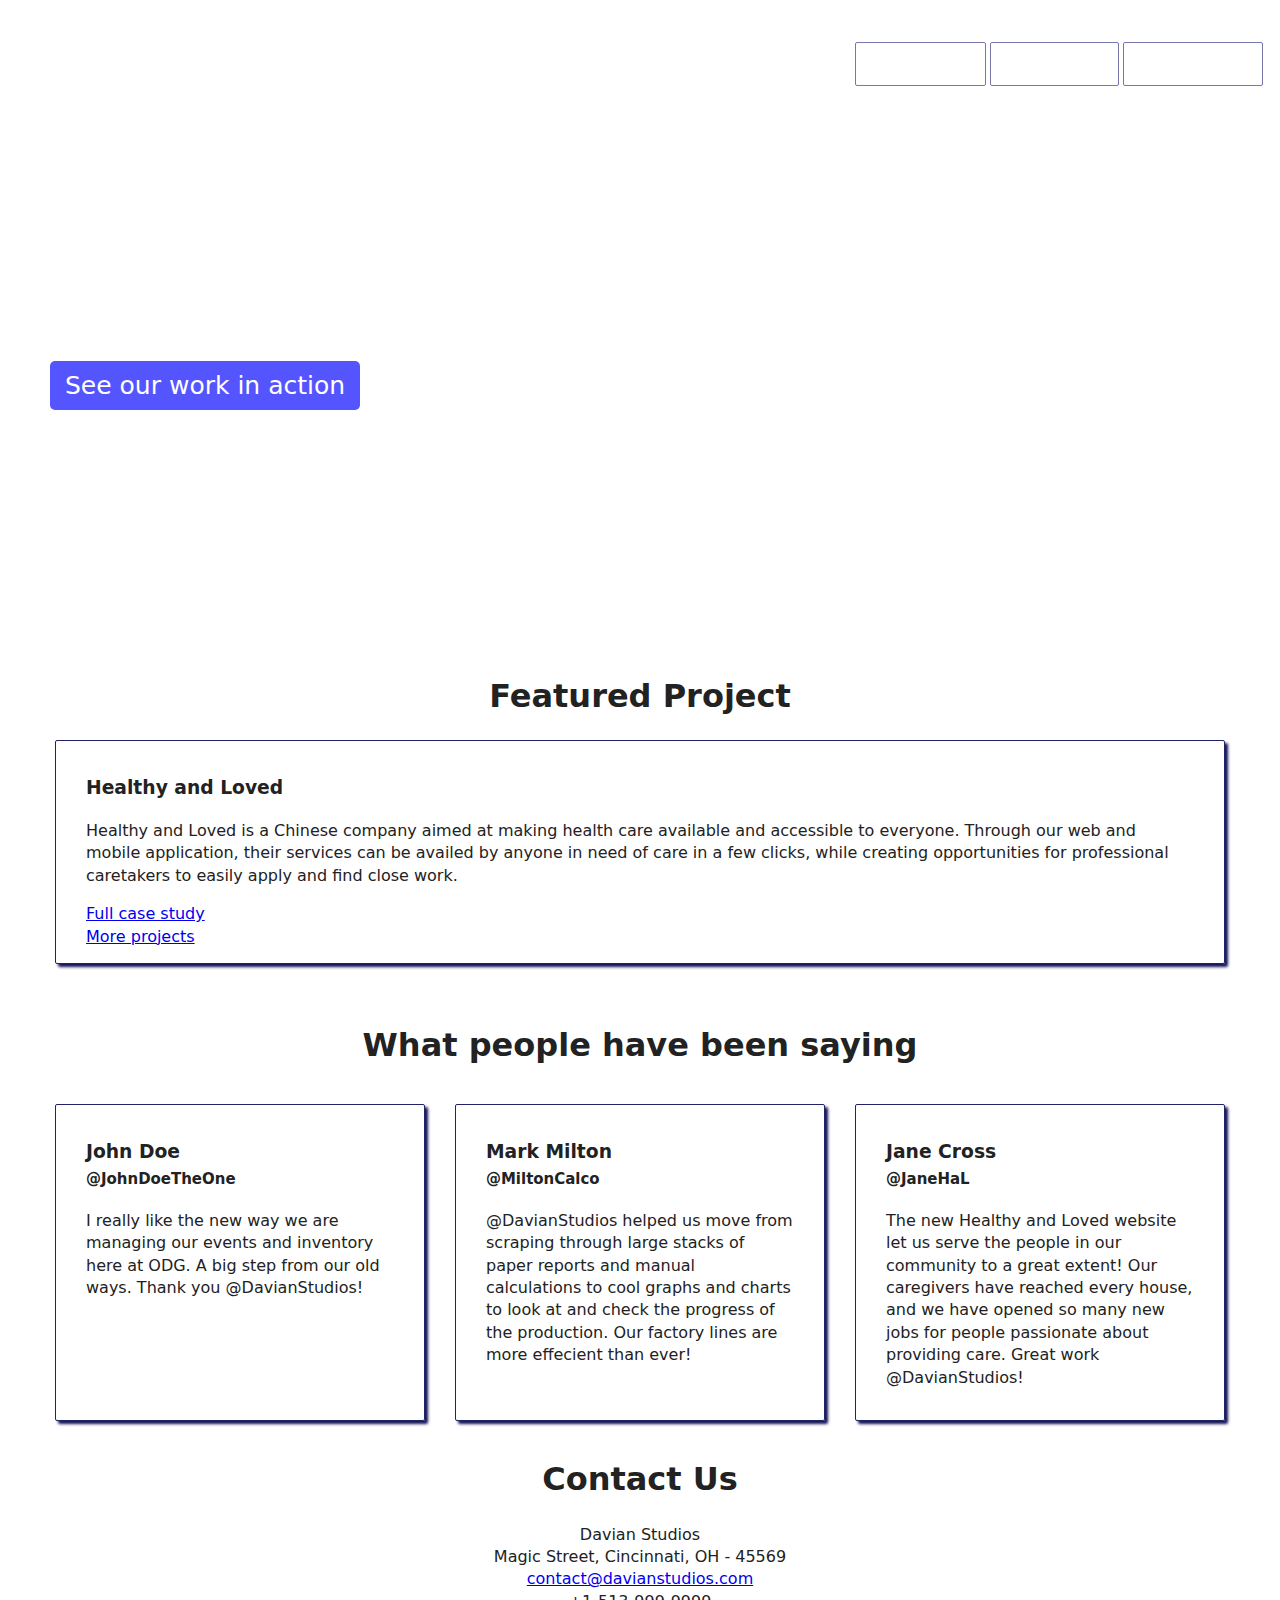
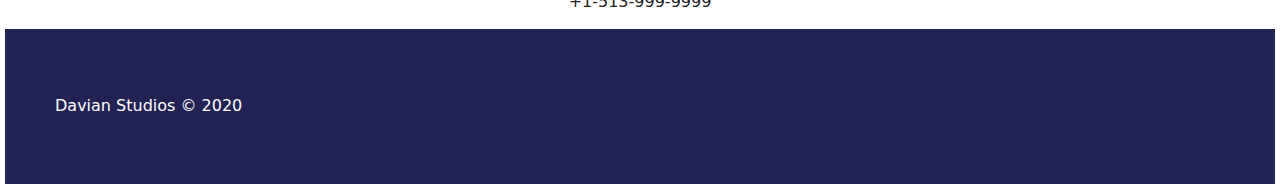
<file: index.html>
<!doctype html>
<html class="no-js" lang="">

<head>
  <meta charset="utf-8">
  <title>Home | Davian Studios</title>
  <meta name="description" content="">
  <meta name="viewport" content="width=device-width, initial-scale=1">

  <link rel="icon" href="img/logo.png">

  <link rel="stylesheet" href="css/normalize.css">
  <link rel="stylesheet" href="css/main.css">

  <meta name="theme-color" content="#fafafa">
</head>

<body>
  <div id="wrapper">

    <header>
      <h1>
        <a href="index.html">Davian Studios</a>
      </h1>
      <nav>
        <ul>
          <li><a href="services.html">Services</a></li>
          <li><a href="portfolio.html">Portfolio</a></li>
          <li><a href="company.html">Company</a></li>
        </ul>
      </nav>
    </header>

    <main>
      <section class="jumbotron">
        <div class="background"></div>
        <div class="foreground">
          <h3>Fully automated IT solutions</h3>
          <p>
            We develop automated applications and systems for any business case <br> <br>
            <a href="portfolio.html" class="button">See our work in action</a>
          </p>
        </div>
      </section>
      <section class="services">
        <h1>Featured Project</h1>
        <div class="card">
          <h3>Healthy and Loved</h3>
          <p>
            Healthy and Loved is a Chinese company aimed at making health care available and accessible to everyone. Through our web and mobile application, their services can be availed by anyone in need of care in a few clicks, while creating opportunities for professional caretakers to easily apply and find close work.
          </p>
          <a href="blog/healthy-and-loved.html">Full case study</a> <br>
          <a href="portfolio.html">More projects</a>
        </div>
      </section> <br>
      <section class="services">
        <h1>What people have been saying</h1>
        <div class="row">
          <div class="card">
            <h3>
              John Doe <br>
              <small>@JohnDoeTheOne</small>
            </h3>
            <p>
              I really like the new way we are managing our events and inventory here at ODG. A big step from our old ways. Thank you @DavianStudios!
            </p>
          </div>
          <div class="card">
            <h3>
              Mark Milton <br>
              <small>@MiltonCalco</small>
            </h3>
            <p>
              @DavianStudios helped us move from scraping through large stacks of paper reports and manual calculations to cool graphs and charts to look at and check the progress of the production. Our factory lines are more effecient than ever!
            </p>
          </div>
          <div class="card">
            <h3>
              Jane Cross <br>
              <small>@JaneHaL</small>
            </h3>
            <p>
              The new Healthy and Loved website let us serve the people in our community to a great extent! Our caregivers have reached every house, and we have opened so many new jobs for people passionate about providing care. Great work @DavianStudios!
            </p>
          </div>
        </div>
      </section>
      <section class="contact">
        <h1>Contact Us</h1>
        <p>
          Davian Studios <br>
          Magic Street, Cincinnati, OH - 45569 <br>
          <a href="mailto:contact@davianstudios.com">contact@davianstudios.com</a> <br>
          +1-513-999-9999
        </p>
      </section>
    </main>

    <footer>
      <p>
        Davian Studios &copy; 2020
      </p>
    </footer>

  </div>
</body>

</html>
</file>
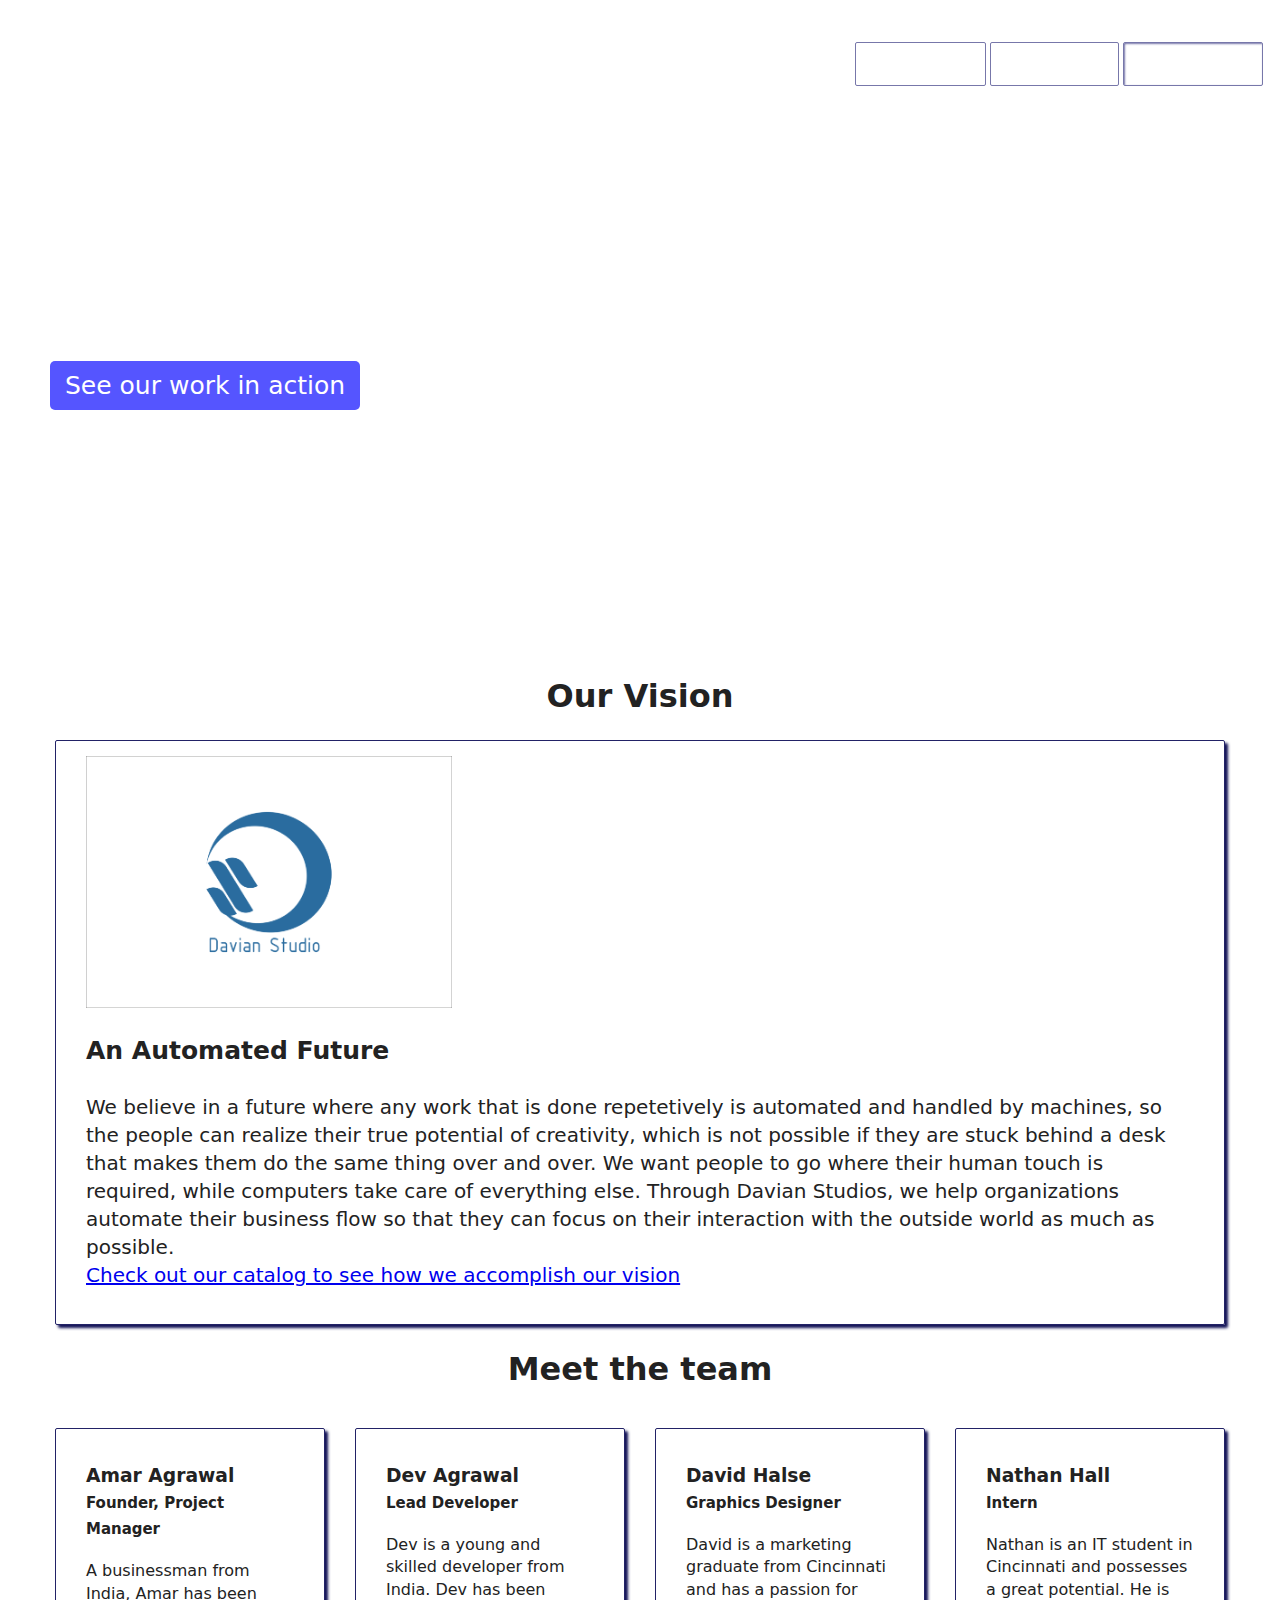
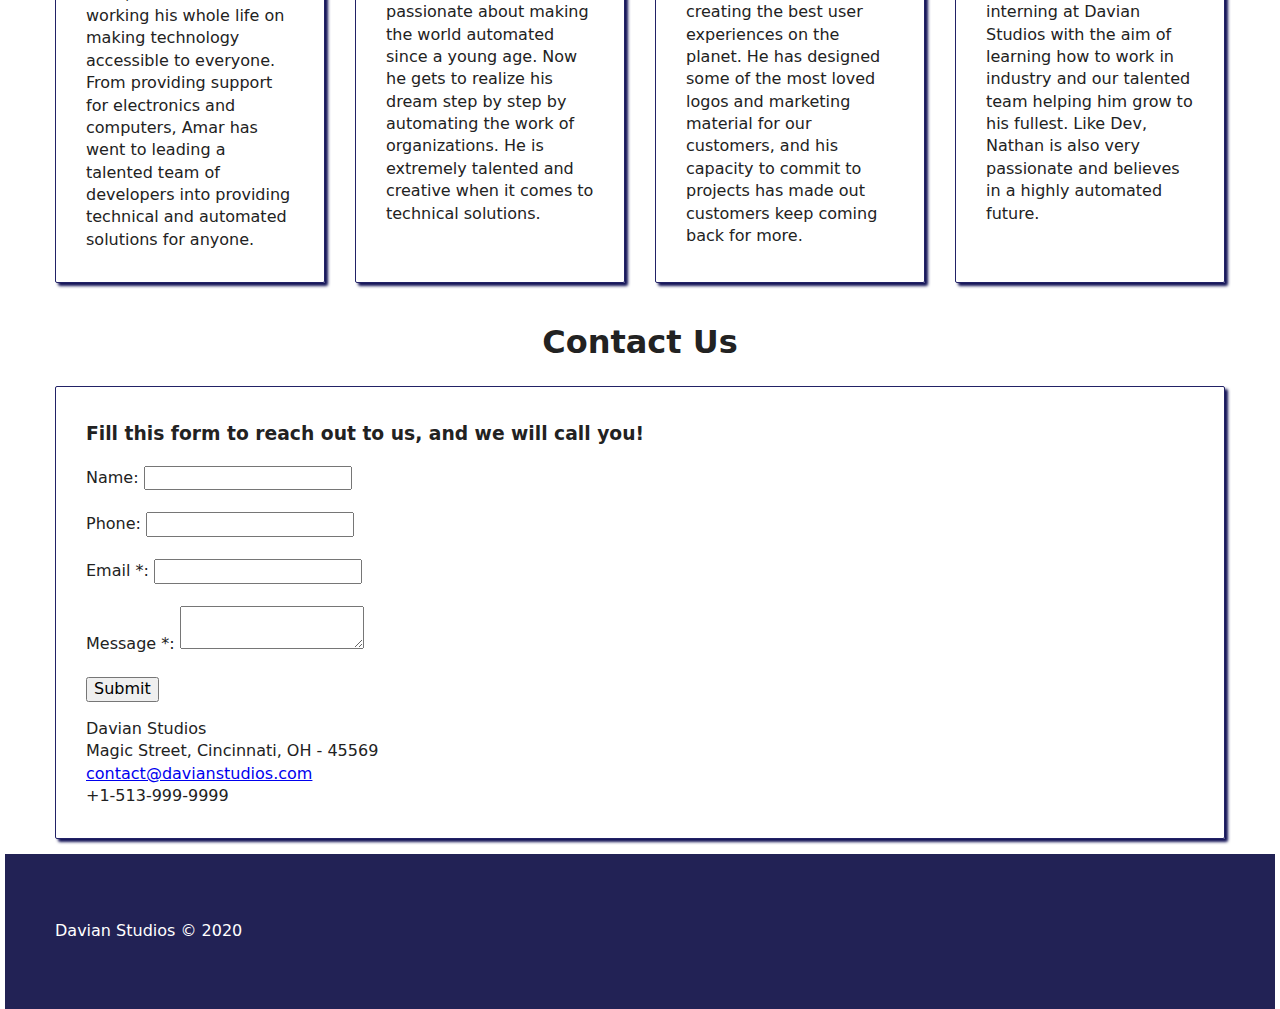
<file: company.html>
<!doctype html>
<html class="no-js" lang="">

<head>
  <meta charset="utf-8">
  <title>Company | Davian Studios</title>
  <meta name="description" content="">
  <meta name="viewport" content="width=device-width, initial-scale=1">

  <link rel="icon" href="img/logo.png">

  <link rel="stylesheet" href="css/normalize.css">
  <link rel="stylesheet" href="css/main.css">

  <meta name="theme-color" content="#fafafa">
</head>

<body>
  <div id="wrapper">

    <header>
      <h1>
        <a href="index.html">Davian Studios</a>
      </h1>
      <nav>
        <ul>
          <li><a href="services.html">Services</a></li>
          <li><a href="portfolio.html">Portfolio</a></li>
          <li class="active"><a href="company.html">Company</a></li>
        </ul>
      </nav>
    </header>

    <main>
      <section class="jumbotron">
        <div class="background"></div>
        <div class="foreground">
          <h3>Company</h3>
          <p>
            We develop automated applications and systems for any business case <br> <br>
            <a href="" class="button">See our work in action</a>
          </p>
        </div>
      </section>
      <section class="services">
        <h1>Our Vision</h1>
        <div class="card vision">
          <img src="img/logo.png" alt="Davian Studios logo" class="logo">
          <h3>An Automated Future</h3>
          <p>
            We believe in a future where any work that is done repetetively is automated and handled by machines, so the people can realize their true potential of creativity, which is not possible if they are stuck behind a desk that makes them do the same thing over and over. We want people to go where their human touch is required, while computers take care of everything else. Through Davian Studios, we help organizations automate their business flow so that they can focus on their interaction with the outside world as much as possible. <br>
            <a href="services.html">Check out our catalog to see how we accomplish our vision</a>
          </p>
        </div>
      </section>
      <section class="services">
        <h1>Meet the team</h1>
        <div class="row">
          <div class="card">
            <h3>
              Amar Agrawal <br>
              <small>Founder, Project Manager</small>
            </h3>
            <p>
              A businessman from India, Amar has been working his whole life on making technology accessible to everyone. From providing support for electronics and computers, Amar has went to leading a talented team of developers into providing technical and automated solutions for anyone.
            </p>
          </div>
          <div class="card">
            <h3>
              Dev Agrawal <br>
              <small>Lead Developer</small>
            </h3>
            <p>
              Dev is a young and skilled developer from India. Dev has been passionate about making the world automated since a young age. Now he gets to realize his dream step by step by automating the work of organizations. He is extremely talented and creative when it comes to technical solutions.
            </p>
          </div>
          <div class="card">
            <h3>
              David Halse <br>
              <small>Graphics Designer</small>
            </h3>
            <p>
              David is a marketing graduate from Cincinnati and has a passion for creating the best user experiences on the planet. He has designed some of the most loved logos and marketing material for our customers, and his capacity to commit to projects has made out customers keep coming back for more.
            </p>
          </div>
          <div class="card">
            <h3>
              Nathan Hall <br>
              <small>Intern</small>
            </h3>
            <p>
              Nathan is an IT student in Cincinnati and possesses a great potential. He is interning at Davian Studios with the aim of learning how to work in industry and our talented team helping him grow to his fullest. Like Dev, Nathan is also very passionate and believes in a highly automated future. 
            </p>
          </div>
        </div>
      </section>
      <section class="services">
        <h1>Contact Us</h1>
        <div class="card">
          <h3>Fill this form to reach out to us, and we will call you!</h3>
          <form method="POST">
            <label for="name">
              Name: <input type="text" id="name">
            </label> <br> <br>
            <label for="phone">
              Phone: <input type="text" id="phone" required>
            </label> <br> <br>
            <label for="email">
              Email *: <input type="text" id="email" required>
            </label> <br> <br>
            <label for="message">
              Message *: <textarea id="message" required></textarea>
            </label> <br> <br>
            <button type="submit">Submit</button>
          </form>
          <p>
            Davian Studios <br>
            Magic Street, Cincinnati, OH - 45569 <br>
            <a href="mailto:contact@davianstudios.com">contact@davianstudios.com</a> <br>
            +1-513-999-9999
          </p>
        </div>
      </section>
    </main>

    <footer>
      <p>
        Davian Studios &copy; 2020
      </p>
    </footer>

  </div>
</body>

</html>
</file>
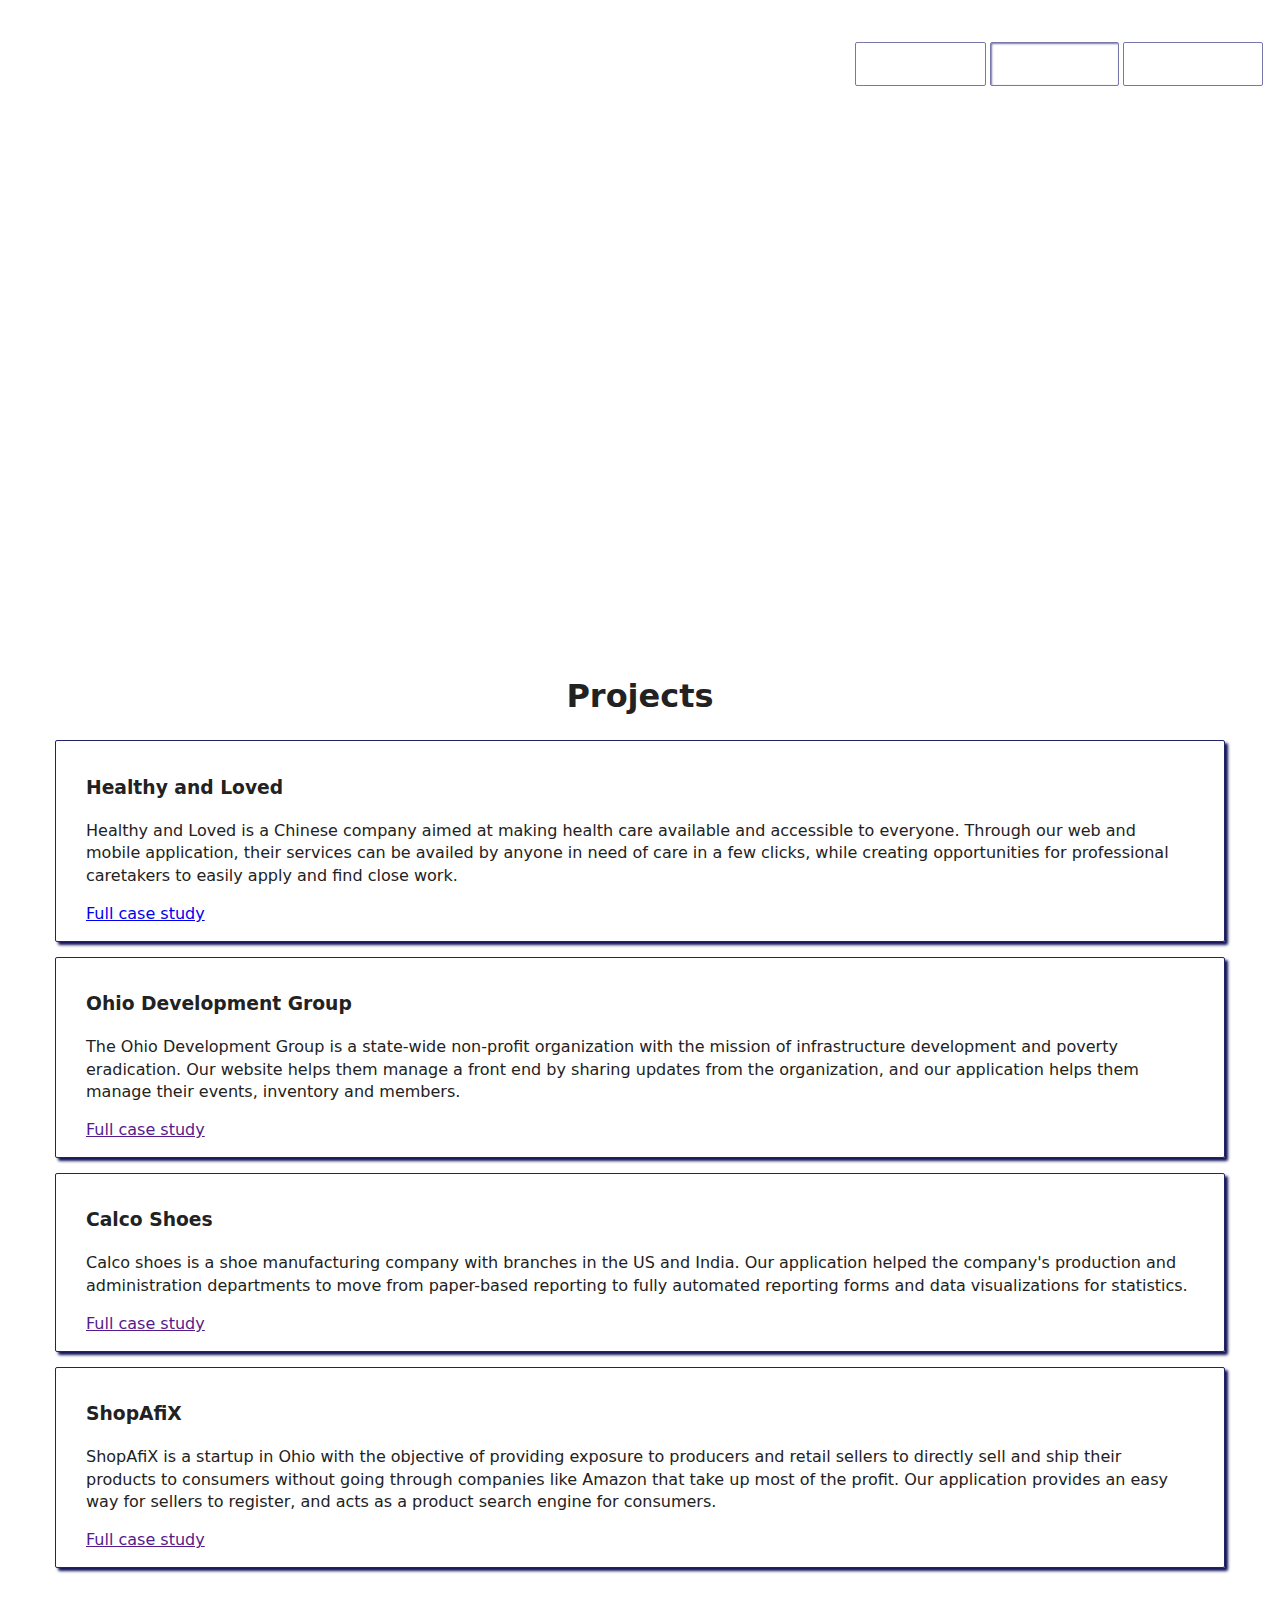
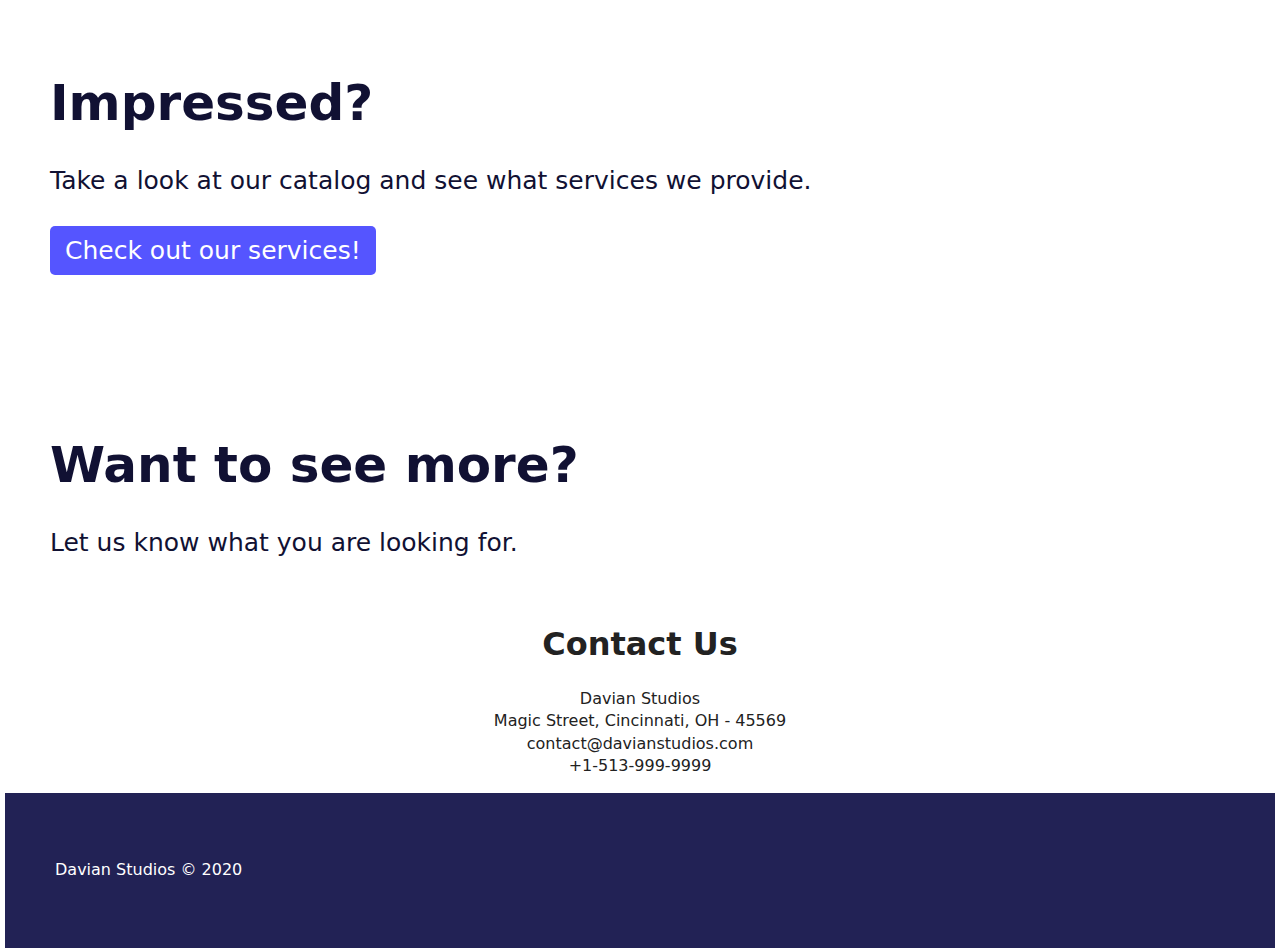
<file: portfolio.html>
<!doctype html>
<html class="no-js" lang="">

<head>
  <meta charset="utf-8">
  <title>Portfolio | Davian Studios</title>
  <meta name="description" content="">
  <meta name="viewport" content="width=device-width, initial-scale=1">

  <link rel="icon" href="img/logo.png">

  <link rel="stylesheet" href="css/normalize.css">
  <link rel="stylesheet" href="css/main.css">

  <meta name="theme-color" content="#fafafa">
</head>

<body>
  <div id="wrapper">

    <header>
      <h1>
        <a href="index.html">Davian Studios</a>
      </h1>
      <nav>
        <ul>
          <li><a href="services.html">Services</a></li>
          <li class="active"><a href="portfolio.html">Portfolio</a></li>
          <li><a href="company.html">Company</a></li>
        </ul>
      </nav>
    </header>

    <main>
      <section class="jumbotron">
        <div class="background"></div>
        <div class="foreground">
          <h3>Portfolio</h3>
          <p>
            Check out the business cases we have provided solutions for and how they have gained benefits from them. <br> <br>
          </p>
        </div>
      </section>
      <section class="services">
        <h1>Projects</h1>
          <div class="card">
            <h3>Healthy and Loved</h3>
            <p>
              Healthy and Loved is a Chinese company aimed at making health care available and accessible to everyone. Through our web and mobile application, their services can be availed by anyone in need of care in a few clicks, while creating opportunities for professional caretakers to easily apply and find close work.
            </p>
            <a href="blog/healthy-and-loved.html">Full case study</a>
          </div>
          <div class="card">
            <h3>Ohio Development Group</h3>
            <p>
              The Ohio Development Group is a state-wide non-profit organization with the mission of infrastructure development and poverty eradication. Our website helps them manage a front end by sharing updates from the organization, and our application helps them manage their events, inventory and members.
            </p>
            <a href="">Full case study</a>
          </div>
          <div class="card">
            <h3>Calco Shoes</h3>
            <p>
              Calco shoes is a shoe manufacturing company with branches in the US and India. Our application helped the company's production and administration departments to move from paper-based reporting to fully automated reporting forms and data visualizations for statistics.
            </p>
            <a href="">Full case study</a>
          </div>
          <div class="card">
            <h3>ShopAfiX</h3>
            <p>
              ShopAfiX is a startup in Ohio with the objective of providing exposure to producers and retail sellers to directly sell and ship their products to consumers without going through companies like Amazon that take up most of the profit. Our application provides an easy way for sellers to register, and acts as a product search engine for consumers.
            </p>
            <a href="">Full case study</a>
          </div>
      </section>
      <section class="jumbotron normal">
        <div class="foreground">
          <h3>Impressed?</h3>
          <p>
            Take a look at our catalog and see what services we provide. <br> <br>
            <a href="services.html" class="button">Check out our services!</a>
          </p>
        </div>
      </section> <br>
      <section class="jumbotron normal">
        <div class="foreground">
          <h3>Want to see more?</h3>
          <p>
            Let us know what you are looking for.
          </p>
        </div>
      </section>
      <section class="contact">
        <h1>Contact Us</h1>
        <p>
          Davian Studios <br>
          Magic Street, Cincinnati, OH - 45569 <br>
          contact@davianstudios.com <br>
          +1-513-999-9999
        </p>
      </section>
    </main>

    <footer>
      <p>
        Davian Studios &copy; 2020
      </p>
    </footer>

  </div>
</body>

</html>
</file>
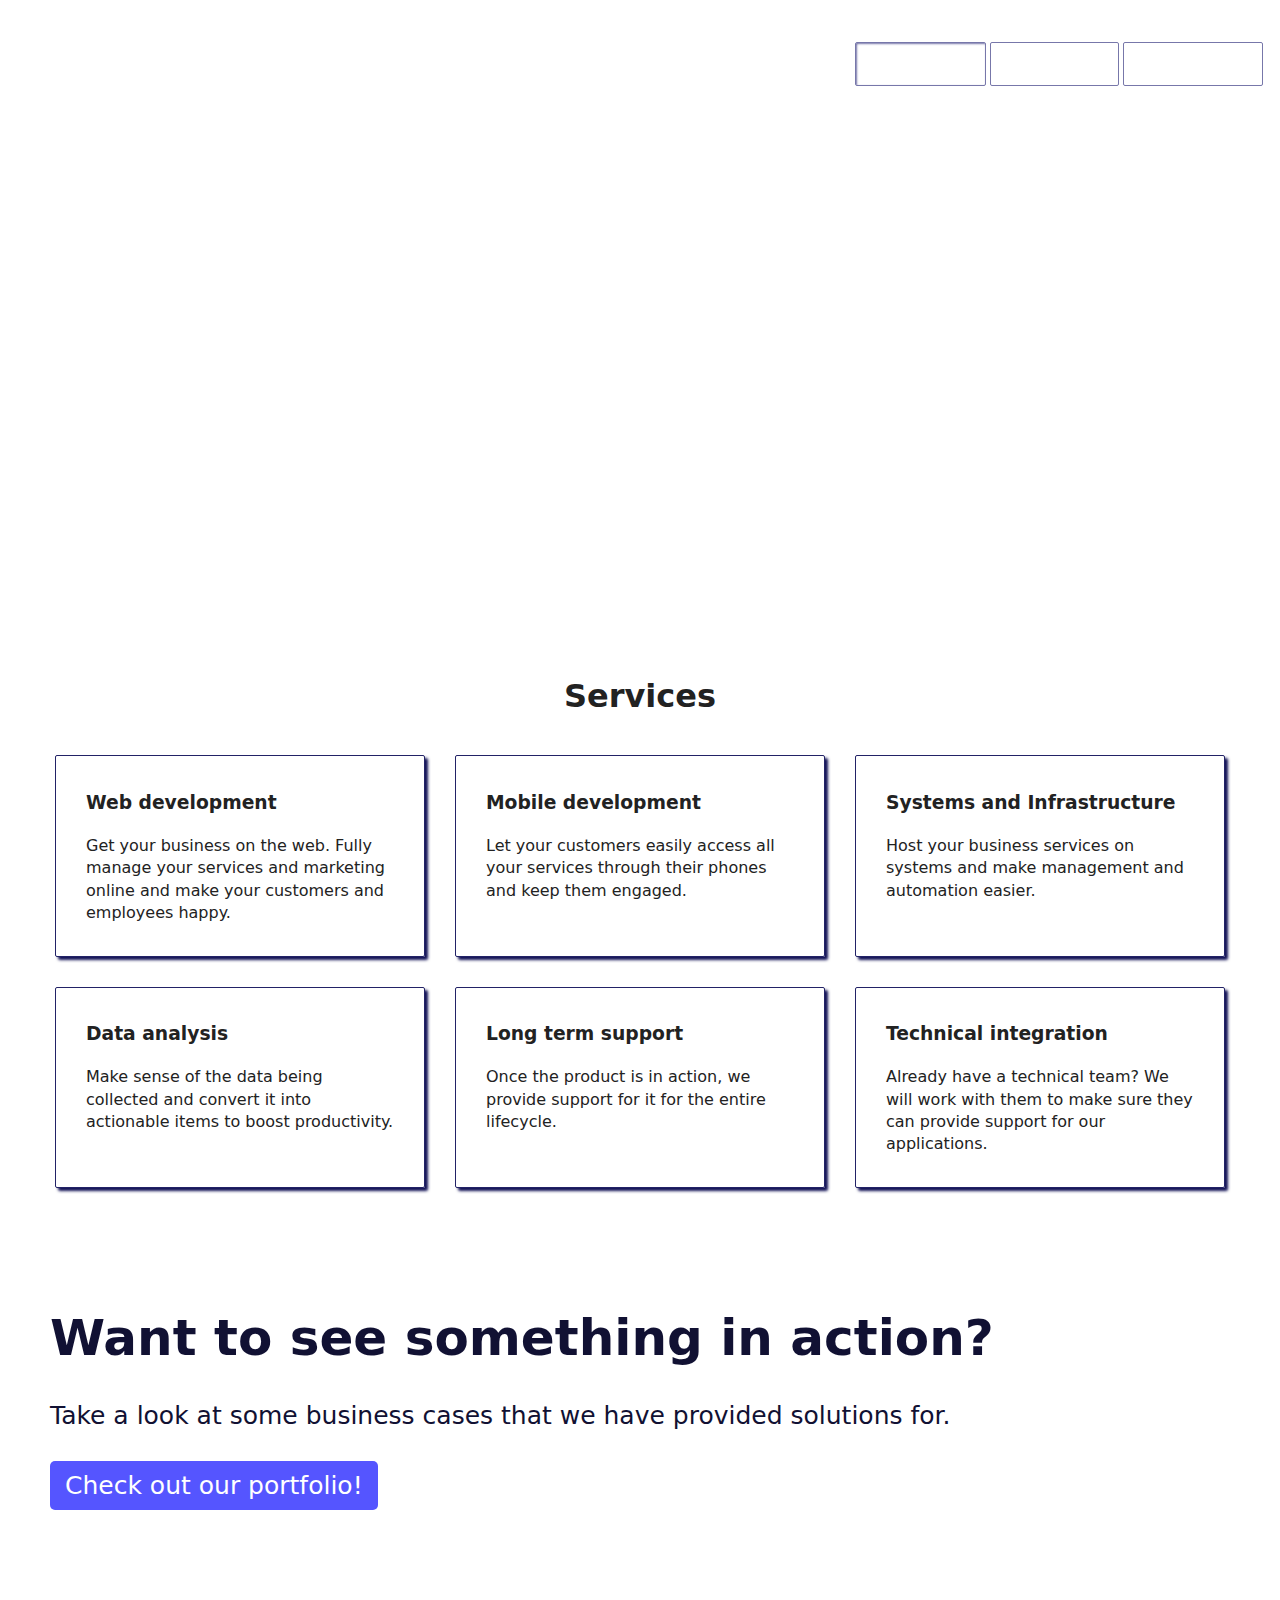
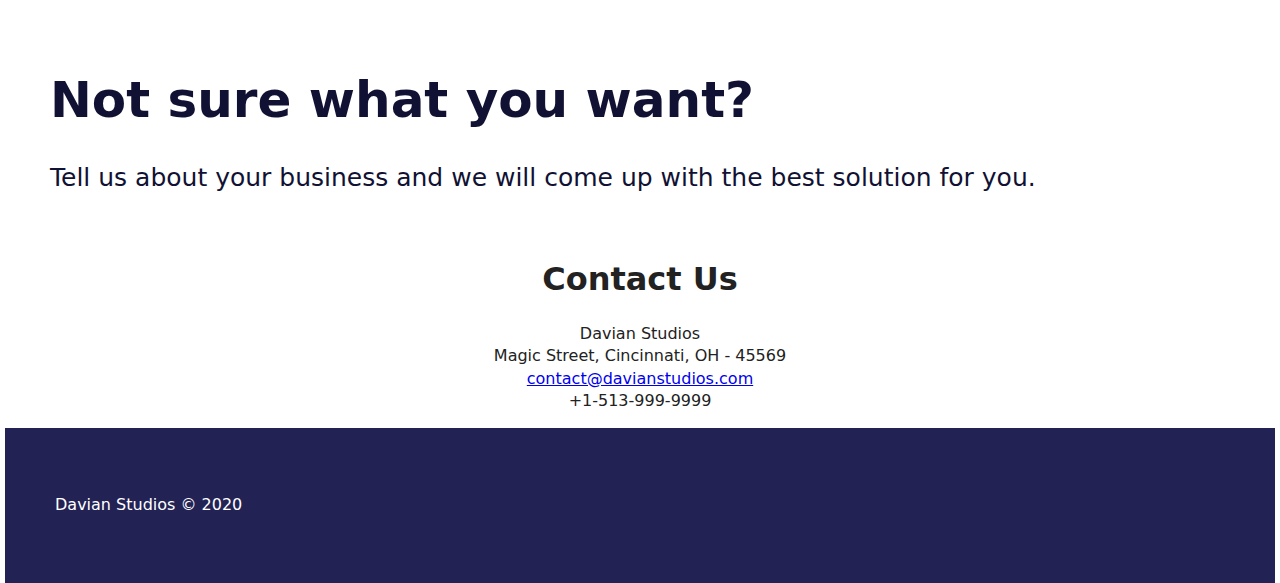
<file: services.html>
<!doctype html>
<html class="no-js" lang="">

<head>
  <meta charset="utf-8">
  <title>Services | Davian Studios</title>
  <meta name="description" content="">
  <meta name="viewport" content="width=device-width, initial-scale=1">

  <link rel="icon" href="img/logo.png">

  <link rel="stylesheet" href="css/normalize.css">
  <link rel="stylesheet" href="css/main.css">

  <meta name="theme-color" content="#fafafa">
</head>

<body>
  <div id="wrapper">

    <header>
      <h1>
        <a href="index.html">Davian Studios</a>
      </h1>
      <nav>
        <ul>
          <li class="active"><a href="services.html">Services</a></li>
          <li><a href="portfolio.html">Portfolio</a></li>
          <li><a href="company.html">Company</a></li>
        </ul>
      </nav>
    </header>

    <main>
      <section class="jumbotron">
        <div class="background"></div>
        <div class="foreground">
          <h3>Our Services</h3>
          <p>
            Take a look at our catalog and pick the services you want <br> <br>
          </p>
        </div>
        </section>
      <section class="services">
        <h1>Services</h1>
        <div class="row">
          <div class="card">
            <h3>Web development</h3>
            <p>
              Get your business on the web. Fully manage your services and marketing online and make your customers and employees happy.
            </p>
          </div>
          <div class="card">
            <h3>Mobile development</h3>
            <p>
              Let your customers easily access all your services through their phones and keep them engaged.
            </p>
          </div>
          <div class="card">
            <h3>Systems and Infrastructure</h3>
            <p>
              Host your business services on systems and make management and automation easier.
            </p>
          </div>
        </div>
        <div class="row">
          <div class="card">
            <h3>Data analysis</h3>
            <p>
              Make sense of the data being collected and convert it into actionable items to boost productivity.
            </p>
          </div>
          <div class="card">
            <h3>Long term support</h3>
            <p>
              Once the product is in action, we provide support for it for the entire lifecycle.
            </p>
          </div>
          <div class="card">
            <h3>Technical integration</h3>
            <p>
              Already have a technical team? We will work with them to make sure they can provide support for our applications.
            </p>
          </div>
        </div>
      </section>
      <section class="jumbotron normal">
        <div class="foreground">
          <h3>Want to see something in action?</h3>
        <p>
          Take a look at some business cases that we have provided solutions for. <br> <br>
          <a href="portfolio.html" class="button">Check out our portfolio!</a>
        </p>
        </div>
      </section> <br>
      <section class="jumbotron normal">
        <div class="foreground">
          <h3>Not sure what you want?</h3>
        <p>
          Tell us about your business and we will come up with the best solution for you.
        </p>
        </div>
      </section>
      <section class="contact">
        <h1>Contact Us</h1>
        <p>
          Davian Studios <br>
          Magic Street, Cincinnati, OH - 45569 <br>
          <a href="mailto:contact@davianstudios.com">contact@davianstudios.com</a> <br>
          +1-513-999-9999
        </p>
      </section>
    </main>

    <footer>
      <p>
        Davian Studios &copy; 2020
      </p>
    </footer>

  </div>
</body>

</html>
</file>
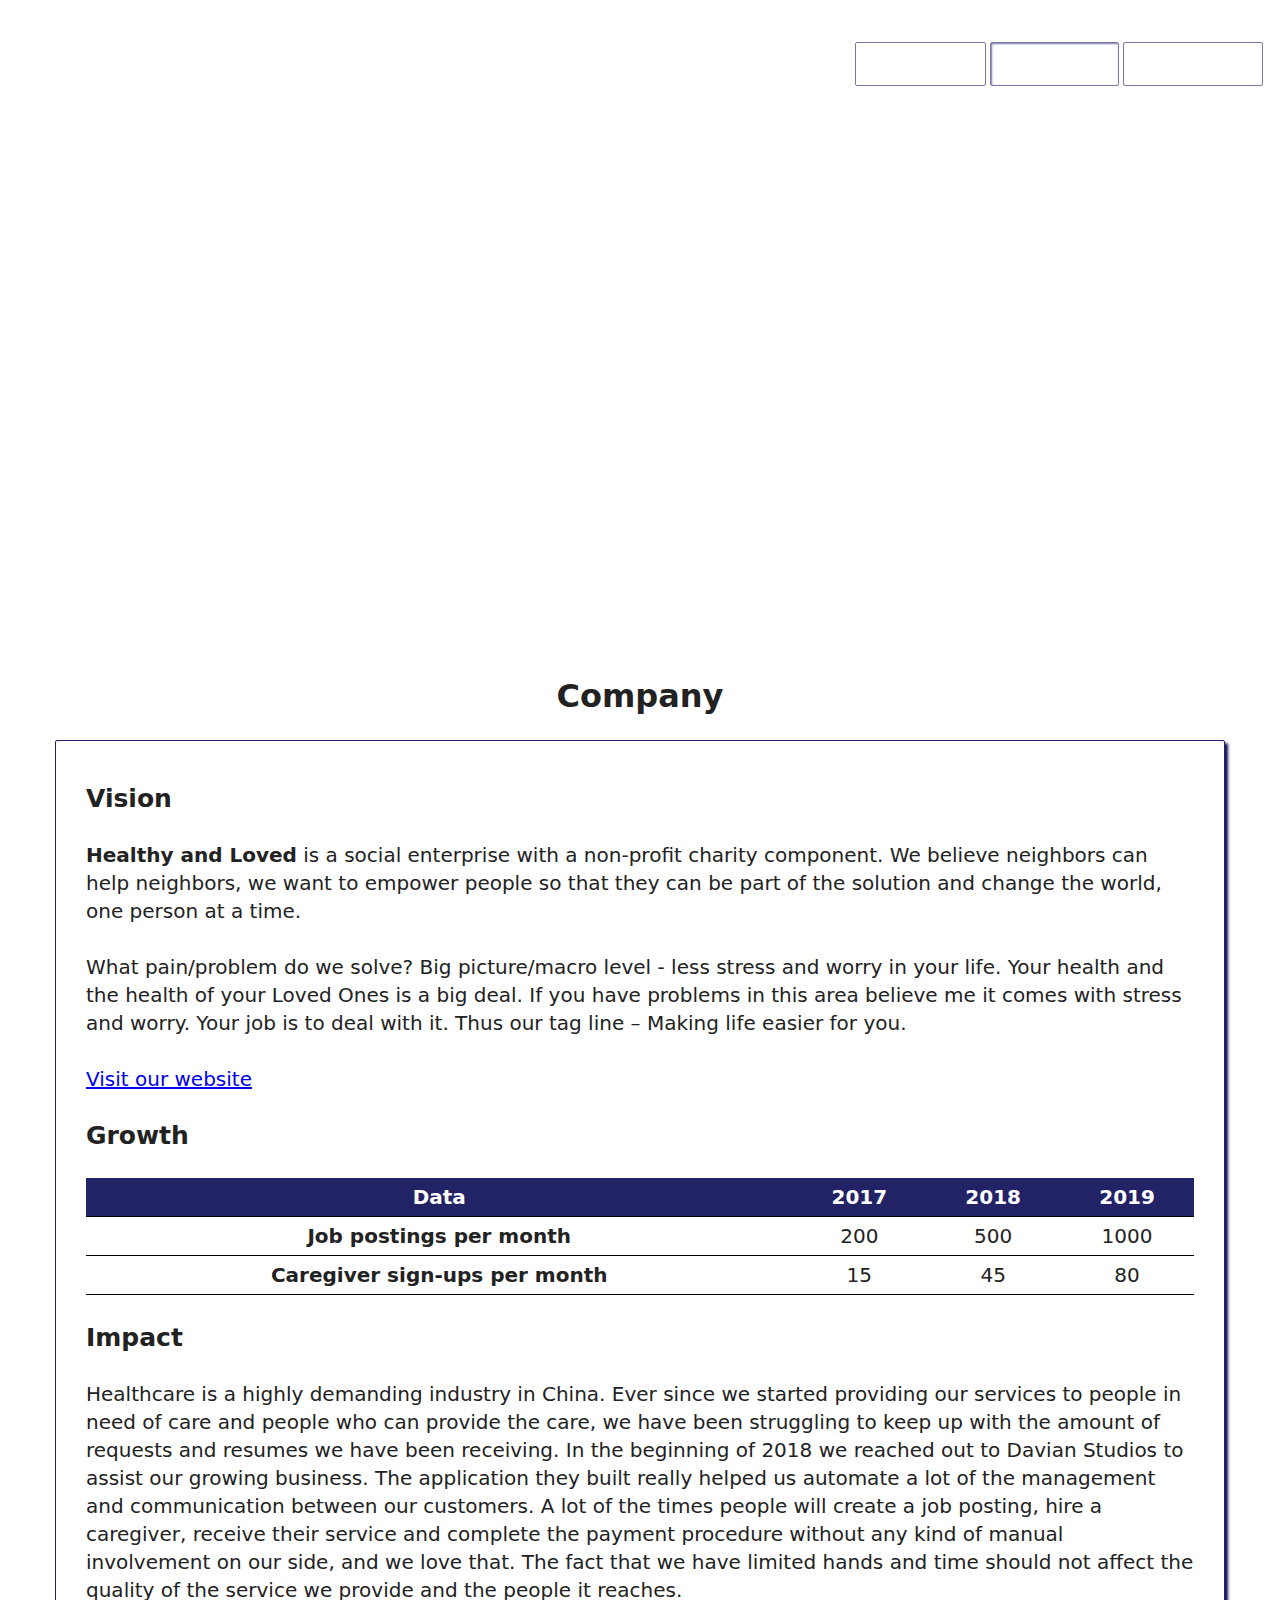
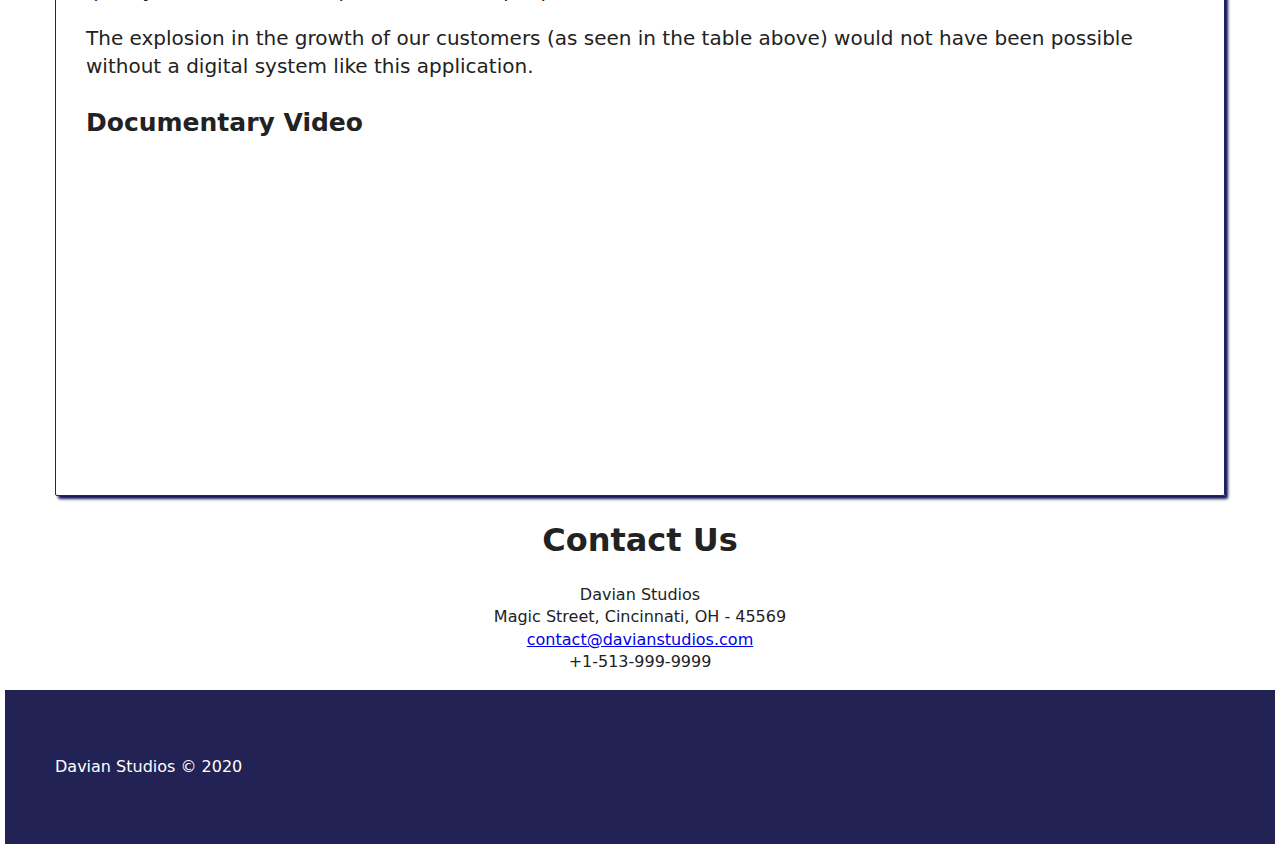
<file: blog/healthy-and-loved.html>
<!doctype html>
<html class="no-js" lang="">

<head>
  <meta charset="utf-8">
  <title>Healthy and Loved Case Study | Davian Studios</title>
  <meta name="description" content="">
  <meta name="viewport" content="width=device-width, initial-scale=1">
  
  <link rel="icon" href="../img/logo.png">

  <link rel="stylesheet" href="../css/normalize.css">
  <link rel="stylesheet" href="../css/main.css">

  <meta name="theme-color" content="#fafafa">
</head>

<body>
  <div id="wrapper">

    <header>
      <h1>
        <a href="../index.html">Davian Studios</a>
      </h1>
      <nav>
        <ul>
          <li><a href="../services.html">Services</a></li>
          <li class="active"><a href="../portfolio.html">Portfolio</a></li>
          <li><a href="../company.html">Company</a></li>
        </ul>
      </nav>
    </header>

    <main>
      <section class="jumbotron">
        <div class="background"></div>
        <div class="foreground">
          <h3>Healthy and Loved</h3>
          <p>
            A case study about the Chinese health care startup that revolutionized the health care industry  <br> <br>
          </p>
        </div>
      </section>
      <section class="services">
        <h1>Company</h1>
        <div class="card hal">
          <h3>Vision</h3>
          <p>
            <strong>Healthy and Loved</strong> is a social enterprise with a non-profit charity component. We believe neighbors can help neighbors, we want to empower people so that they can be part of the solution and change the world, one person at a time. <br> <br>
            What pain/problem do we solve? Big picture/macro level - less stress and worry in your life. Your health and the health of your Loved Ones is a big deal. If you have problems in this area believe me it comes with stress and worry. Your job is to deal with it. Thus our tag line – Making life easier for you. <br> <br>
            <a href="https://www.google.com/">Visit our website</a>
          </p>
          <h3>Growth</h3>
          <table>
            <thead>
              <tr>
                <th scope="col">Data</th>
                <th scope="col">2017</th>
                <th scope="col">2018</th>
                <th scope="col">2019</th>
              </tr>
            </thead>
            <tbody>
              <tr>
                <th scope="row">Job postings per month</th>
                <td>200</td>
                <td>500</td>
                <td>1000</td>
              </tr>
              <tr>
                <th scope="row">Caregiver sign-ups per month</th>
                <td>15</td>
                <td>45</td>
                <td>80</td>
              </tr>
            </tbody>
          </table>
          <h3>Impact</h3>
          <p>
            Healthcare is a highly demanding industry in China. Ever since we started providing our services to people in need of care and people who can provide the care, we have been struggling to keep up with the amount of requests and resumes we have been receiving. In the beginning of 2018 we reached out to Davian Studios to assist our growing business. The application they built really helped us automate a lot of the management and communication between our customers. A lot of the times people will create a job posting, hire a caregiver, receive their service and complete the payment procedure without any kind of manual involvement on our side, and we love that. The fact that we have limited hands and time should not affect the quality of the service we provide and the people it reaches.
          </p>
          <p>
            The explosion in the growth of our customers (as seen in the table above) would not have been possible without a digital system like this application.
          </p>
          <h3>Documentary Video</h3>
          <div class="video">
            <iframe width="100%" height="100%" src="https://www.youtube.com/embed/CYkqWrTS08Q" frameborder="0" allow="accelerometer; autoplay; encrypted-media; gyroscope; picture-in-picture" allowfullscreen></iframe>
          </div>
        </div>
      </section>
      <!-- <section class="services">
        <h1>Meet the team</h1>
        <div class="row">
          <div class="card">
            <h3>
              Amar Agrawal <br>
              <small>Founder, Project Manager</small>
            </h3>
            <p>
              A businessman from India, Amar has been working his whole life on making technology accessible to everyone. From providing support for electronics and computers, Amar has went to leading a talented team of developers into providing technical and automated solutions for anyone.
            </p>
          </div>
          <div class="card">
            <h3>
              Dev Agrawal <br>
              <small>Lead Developer</small>
            </h3>
            <p>
              Dev is a young and skilled developer from India. Dev has been passionate about making the world automated since a young age. Now he gets to realize his dream step by step by automating the work of organizations. He is extremely talented and creative when it comes to technical solutions.
            </p>
          </div>
          <div class="card">
            <h3>
              David Halse <br>
              <small>Graphics Designer</small>
            </h3>
            <p>
              David is a marketing graduate from Cincinnati and has a passion for creating the best user experiences on the planet. He has designed some of the most loved logos and marketing material for our customers, and his capacity to commit to projects has made out customers keep coming back for more.
            </p>
          </div>
          <div class="card">
            <h3>
              Nathan Hall <br>
              <small>Intern</small>
            </h3>
            <p>
              Nathan is an IT student in Cincinnati and possesses a great potential. He is interning at Davian Studios with the aim of learning how to work in industry and our talented team helping him grow to his fullest. Like Dev, Nathan is also very passionate and believes in a highly automated future. 
            </p>
          </div>
        </div>
      </section> -->
      <section class="contact">
        <h1>Contact Us</h1>
        <p>
          Davian Studios <br>
          Magic Street, Cincinnati, OH - 45569 <br>
          <a href="mailto:contact@davianstudios.com">contact@davianstudios.com</a> <br>
          +1-513-999-9999
        </p>
      </section>
    </main>

    <footer>
      <p>
        Davian Studios &copy; 2020
      </p>
    </footer>

  </div>
</body>

</html>
</file>
<file: css/main.css>
html {
  color: #222;
  font-size: 1em;
  line-height: 1.4;
  font-family: system-ui;
}

::selection {
  background: #b3d4fc;
  text-shadow: none;
}

hr {
  display: block;
  height: 1px;
  border: 0;
  border-top: 1px solid #ccc;
  margin: 1em 0;
  padding: 0;
}

audio,
canvas,
iframe,
img,
svg,
video {
  vertical-align: middle;
}

fieldset {
  border: 0;
  margin: 0;
  padding: 0;
}

textarea {
  resize: vertical;
}

#wrapper {
  padding: 15px;
  padding-bottom: 0;
}

header {
  width: 100%;
  display: flex;
  justify-content: space-between;
}

header h1 a {
  text-decoration: none;
  color: #fff;
}

nav {
  margin-top: 0.67em;
  width: 33%;
}

nav ul {
  list-style-type: none;
  display: flex;
  justify-content: center;
  padding: 0;
}

nav ul li {
  flex-grow: 1;
  margin: 0 2px;
  text-align: center;
  border: 1px solid #77a;
  border-radius: 2px;
}

nav ul li.active {
  box-shadow: 1px 1px 2px inset #77a;
}

nav ul a {
  display: block;
  text-decoration: none;
  padding: 10px;
  color: #fff;
  transition: 0.3s;
}

nav ul a:hover {
  background-color: rgba(119, 119, 170, 0.3);
}

main {
  clear: both;
}

.jumbotron {
  height: 500px;
  color: #fff;
}

.jumbotron div {
  margin: -15px;
}

.jumbotron .background {
  z-index: -1;
  height: 600px;
  width: 100%;
  position: absolute;
  top: 0;
  background-image: url("https://www.forbesindia.com/media/images/2019/May/img_116543_tech_startup.jpg");
  background-size: cover;
  background-position: center;
  filter: brightness(0.5);
}

.jumbotron .foreground {
  margin-top: 50px;
  padding: 30px 50px;
}

.jumbotron.normal {
  color: #113;
  height: auto;
}

.jumbotron h3 {
  margin: 20px 0;
  font-size: 50px;
}

.jumbotron p {
  font-size: 25px;
}

.jumbotron p .button {
  text-decoration: none;
  padding: 10px 15px;
  background-color: #55f;
  color: #fff;
  border-radius: 5px;
}

.services {
  padding: 0 25px;
}

.services h1 {
  text-align: center;
}

.services .card {
  margin: 15px;
  padding: 15px 30px;
  border: 1px solid #226;
  box-shadow: 3px 3px 3px #115;
  border-radius: 2px;
}

.services .card.vision h3 {
  font-size: 25px;
}
.services .card.vision p {
  font-size: 20px;
}

.services .card.hal h3 {
  font-size: 25px;
}
.services .card.hal p {
  font-size: 20px;
}
.services .card.hal table {
  width: 100%;
  border-collapse: collapse;
}
th, td {
  margin: 0;
  border-bottom: 1px solid #000;
  text-align: center;
  padding: 5px;
  font-size: 20px;
}

tr {
  transition: 0.2s;
}

tr:hover {
  background-color: #eef;
}

thead th {
  background-color: #226;
  color: #fff;
}

.contact {
  padding: 0 25px;
  text-align: center;
}

footer {
  margin: 0 -10px;
  background-color: #225;
  color: #fff;
  padding: 50px;
}

.row {
  display: flex;
}

.row div {
  flex-basis: 33%;
}

img.logo {
  width: 33%;
}

.video {
  width: 560px;
  height: 315px;
}

@media only screen and (max-width: 65em) {
  header {
    display: block;
  }

  header nav {
    width: 100%;
  }

  header nav li a {
    background-color: rgba(119, 119, 170, 0.7);
  }

  .jumbotron {
    height: 400px;
  }

  .services {
    padding: 0;
  }
  
  .row {
    display: block;
  }

  img.logo {
    width: 50%;
  }

  .video {
    width: 100%;
  }
}

@media only screen and (max-width: 35em) {
  header nav ul {
    display: block;
  }

  nav ul li {
    margin-bottom: 2px;
  }

  .jumbotron .background {
    height: 100vh;
  }

  .jumbotron .foreground {
    padding: 15px 25px;
  }

  .jumbotron h3 {
    margin: 0;
    font-size: 30px;
  }
  
  .jumbotron p {
    font-size: 20px;
  }

  img.logo {
    width: 100%;
  }

  th, td {
    font-size: 1em;
  }

  .services .card.vision h3 {
    font-size: 1.2em;
  }
  .services .card.vision p {
    font-size: 1em;
  }

  .services .card.hal h3 {
    font-size: 1.2em;
  }
  .services .card.hal p {
    font-size: 1em;
  }

  /* .services .card h3 {
    font-size: 1em;
  }
  .services .card p {
    font-size: 0.8em;
  } */
}
</file>
